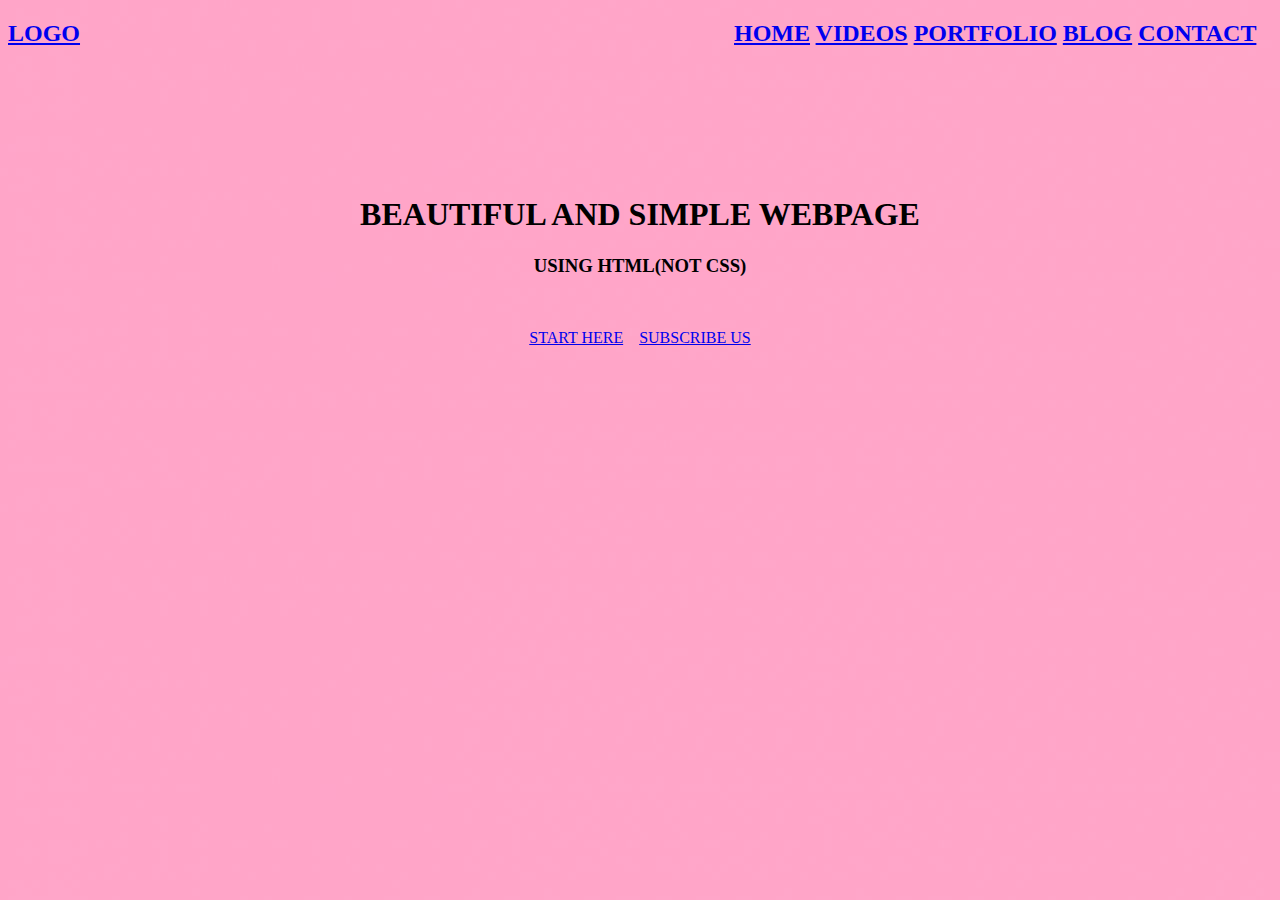
<file: HTML/HTML project/Index.html>
<!DOCTYPE html>
<html>
<head>
<title>Web Page</title>
</head>
<body background="download.jpg">
<p>
<h2><a href=#>LOGO</a>
&nbsp &nbsp
&nbsp &nbsp
&nbsp &nbsp
&nbsp &nbsp &nbsp &nbsp
&nbsp &nbsp &nbsp &nbsp
&nbsp &nbsp &nbsp &nbsp
&nbsp &nbsp &nbsp &nbsp
&nbsp &nbsp &nbsp &nbsp
&nbsp &nbsp &nbsp &nbsp
&nbsp &nbsp &nbsp &nbsp
&nbsp &nbsp &nbsp &nbsp
&nbsp &nbsp &nbsp &nbsp
&nbsp &nbsp
&nbsp &nbsp
&nbsp &nbsp
&nbsp &nbsp
&nbsp &nbsp
&nbsp &nbsp
<a href=#>HOME</a>
<a href=#>VIDEOS</a>
<a href=#>PORTFOLIO</a>
<a href=#>BLOG</a>
<a href=#>CONTACT</a></h2>
<br>
<br>
<br>
<br>
<br>
<br>
</p>
<h1 align="center">BEAUTIFUL AND SIMPLE WEBPAGE</h1>
<h3 align="center">USING HTML(NOT CSS)</h3>
<br>
<p align="center">
<a href=#>START HERE</a>&nbsp &nbsp <a href=#>SUBSCRIBE US</a></p>
</body
</html>
</file>
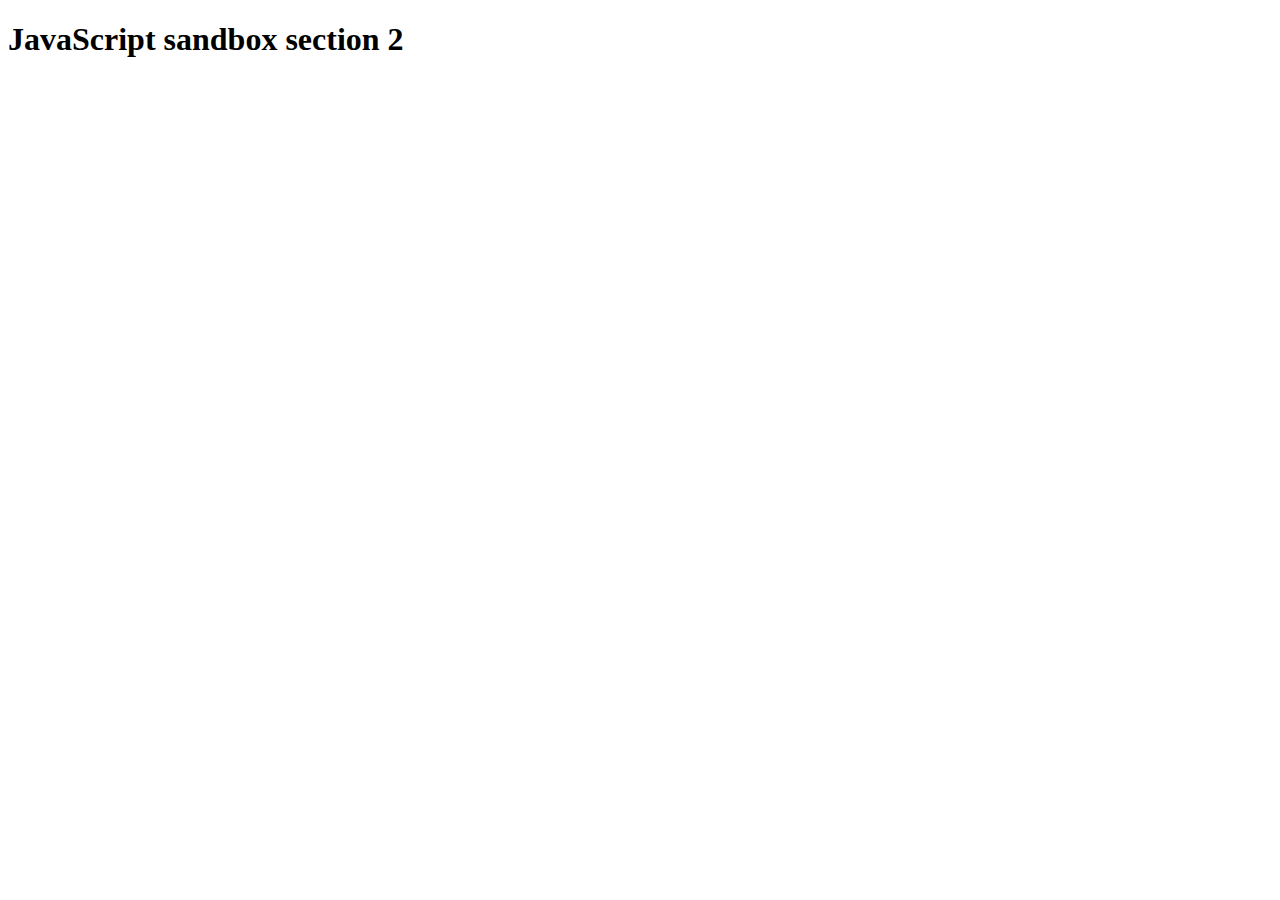
<file: JavaScript/js_sandbox/index.html>
<!DOCTYPE html>
<html lang="en">
<head>
    <meta charset="UTF-8">
    <meta http-equiv="X-UA-Compatible" content="IE=edge">
    <meta name="viewport" content="width=device-width, initial-scale=1.0">
    <title>JavaScript sandbox section 2</title>
</head>
<body>
    <h1>JavaScript sandbox section 2</h1>
    <script src="app.js"></script>
</body>
</html>
</file>
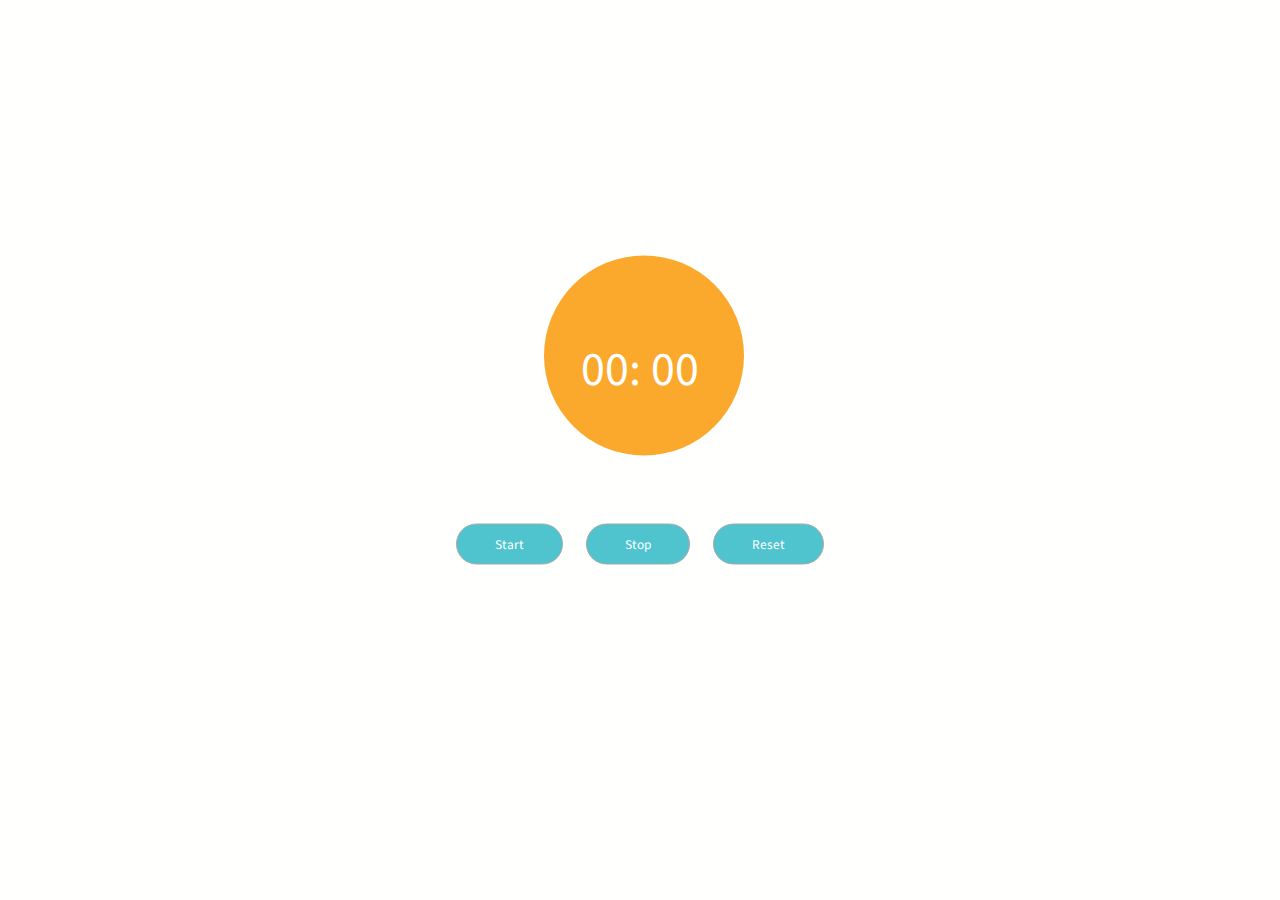
<file: Projects/Stopwatch/index.html>
<html>
<head>
  <title>Stopwatch
    </title>
  <link rel="stylesheet" href="style.css">
  </head>
  <body>
    <div class ="container">
      <!-- to make wrapper center around container we are using 2 divs-->
      <div class ="wrapper">
        <p>
          <span id="seconds">00</span>:
          <span id="tens">00</span>
        </p><br>
        <button type="button" name="start" id="start"  >Start</button>
        <button type="button" name="stop" onclick = stop()>Stop</button>
        <button type="button" name="reset" onclick= reset()>Reset</button>
      </div>
      </div>
  <script src="stopwatch.js"></script>
    </body>
  </html>
</file>
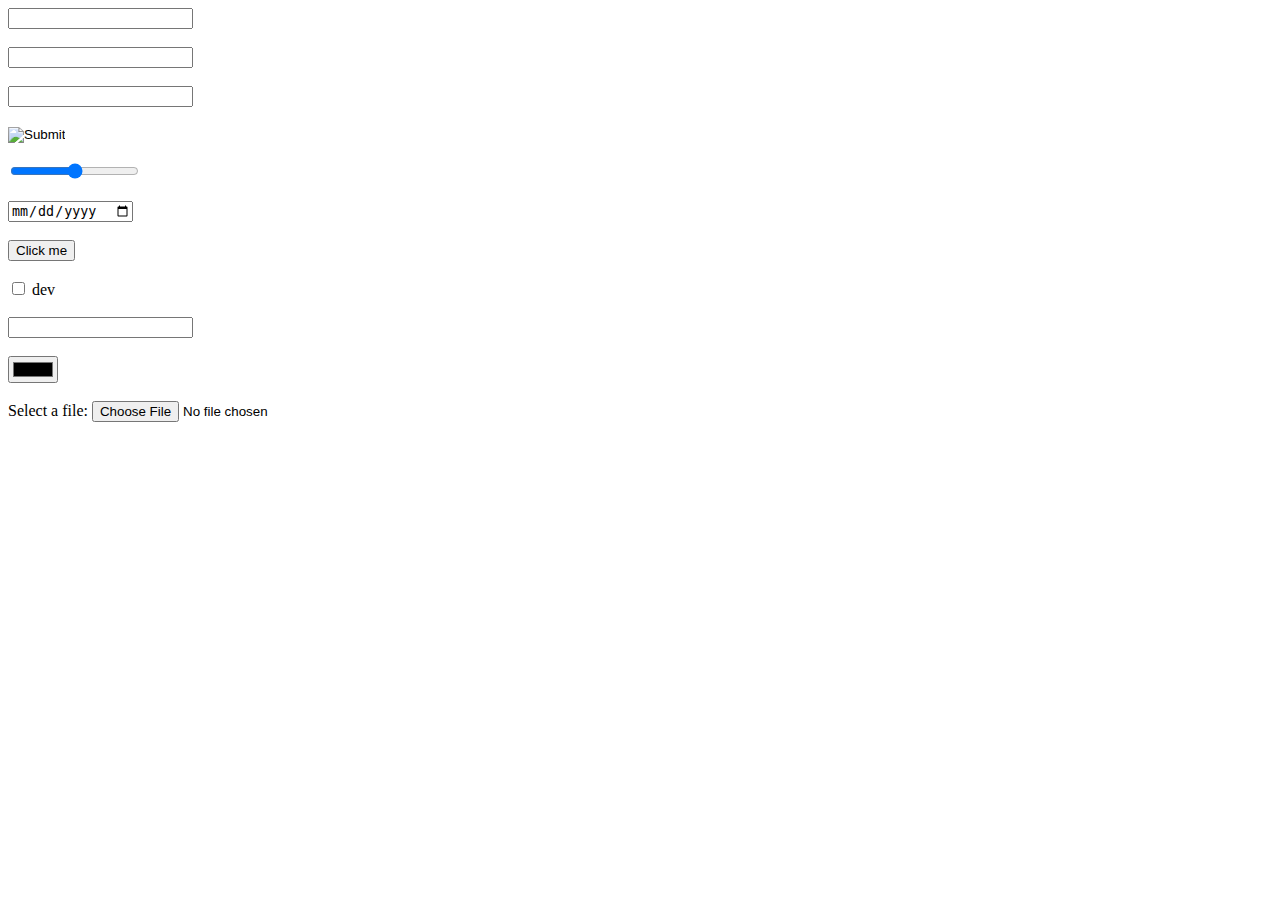
<file: HTML/Different input types in html.html>
<!DOCTYPE html>
<html lang="en">
  <head>
    <title>Different input types in html</title>
  </head>
  <body>
    <input type ="text"/>
    <br>
    <br>
    <input type="password"/>
    <br>
    <br>
    <input type ="number"/>
    <br>
    <br>
    <input type = "image"/>
    <br>
    <br>
    <input type="range"/>
    <br>
    <br>
    <input type="date"/>
    <br>
    <br>
    <input type="button" value ="Click me"/>
    <br>
    <br>
    <input type="checkbox"/> <label> dev </label>
    <br>
    <br>
    <input type"file" name="myfile"/>
    <br>
    <br>
    <input type="color"/>
    <br>
    <br>
    <label for="myfile">Select a file:</label>
<input type="file" id="myfile" name="myfile">
  </body>
</html>
</file>
<file: Projects/Stopwatch/style.css>
@import url('https://fonts.googleapis.com/css2?family=Source+Sans+Pro:wght@400;600&display=swap');
*{
    margin: 0;
    padding: 0;
    font-family: 'Source Sans Pro', sans-serif;
}
.container{
    background-color: #fffffe;
    height: 100vh;
    width: 100%;
    text-align: center;
    position: absolute;
}
.wrapper{
    position: relative;
    top: 50%;
    left: 50%;
    transform: translate(-50%,-50%);
}
.wrapper p{
    position: relative;
    display: inline-block;
    color: #ffffff;
    z-index: 9999;
    font-size: 48px;
    margin-bottom: 120px;
}
.wrapper p::before{
    content: '';
    position: absolute;
    width: 200px;
    height: 200px;
    background-color: #fba92c;
    z-index: -1;
    border-radius: 50%;
	  left: -43%;
    left: -31%;
    top: -118%;
    animation-name: shine;
    animation-duration: 3s;
    animation-iteration-count: infinite;
}
@keyframes shine{
    0%,100%{
        box-shadow: 0px 0px 32px -12px #FFD740;
    }
    50%{
        box-shadow: 0px 0px 32px 3px #FFD740;
    }
}
button{
    background-color: #4fc4cf;
    padding: 10px 38px;
    border: 1px solid #A9A9A9;
    border-radius: 28px;
    color: #fff;
    transition: all .2s ease;
    outline: 0;
}
button:not(:last-child){
    margin-right: 20px;
}
button:hover,
button:focus
{
    border-color: #1A237E;
    color: #1A237E;
    box-shadow: 0px 4px 27px -12px #1A237E;
}
</file>
